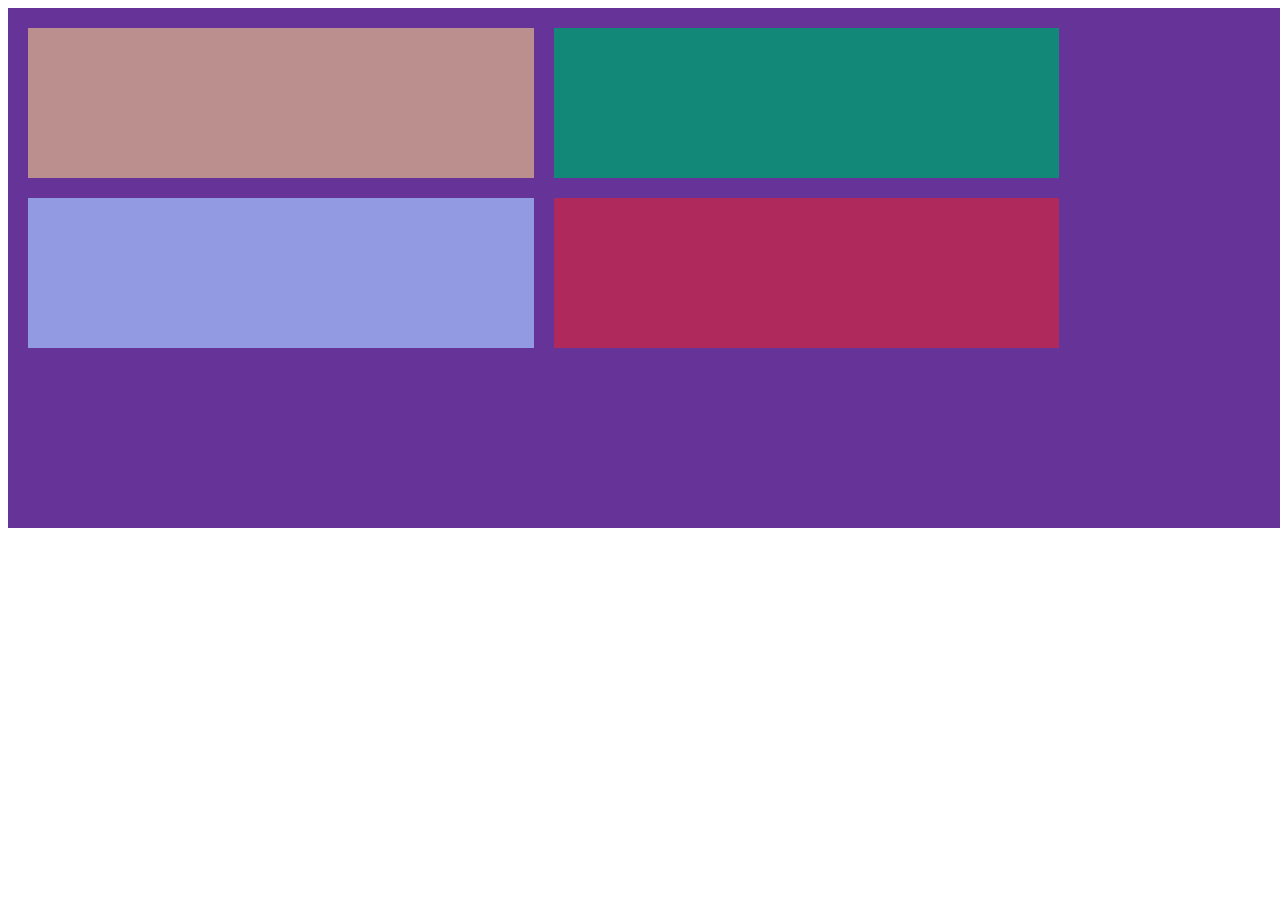
<file: index.html>
<!DOCTYPE html>
<html lang="en">
<head>
    <meta charset="UTF-8">
    <meta http-equiv="X-UA-Compatible" content="IE=edge">
    <meta name="viewport" content="width=device-width, initial-scale=1.0">
    <title>Document</title>
    <link rel="stylesheet" href="hi.css" type="text/css">
</head>
<body>
    <div class="outerbox">
        <div class="box1"></div>
        <div class="box2"></div>
        <div class="box3"></div>
        <div class="box4"></div>

    </div>
    
</body>
</html>
</file>
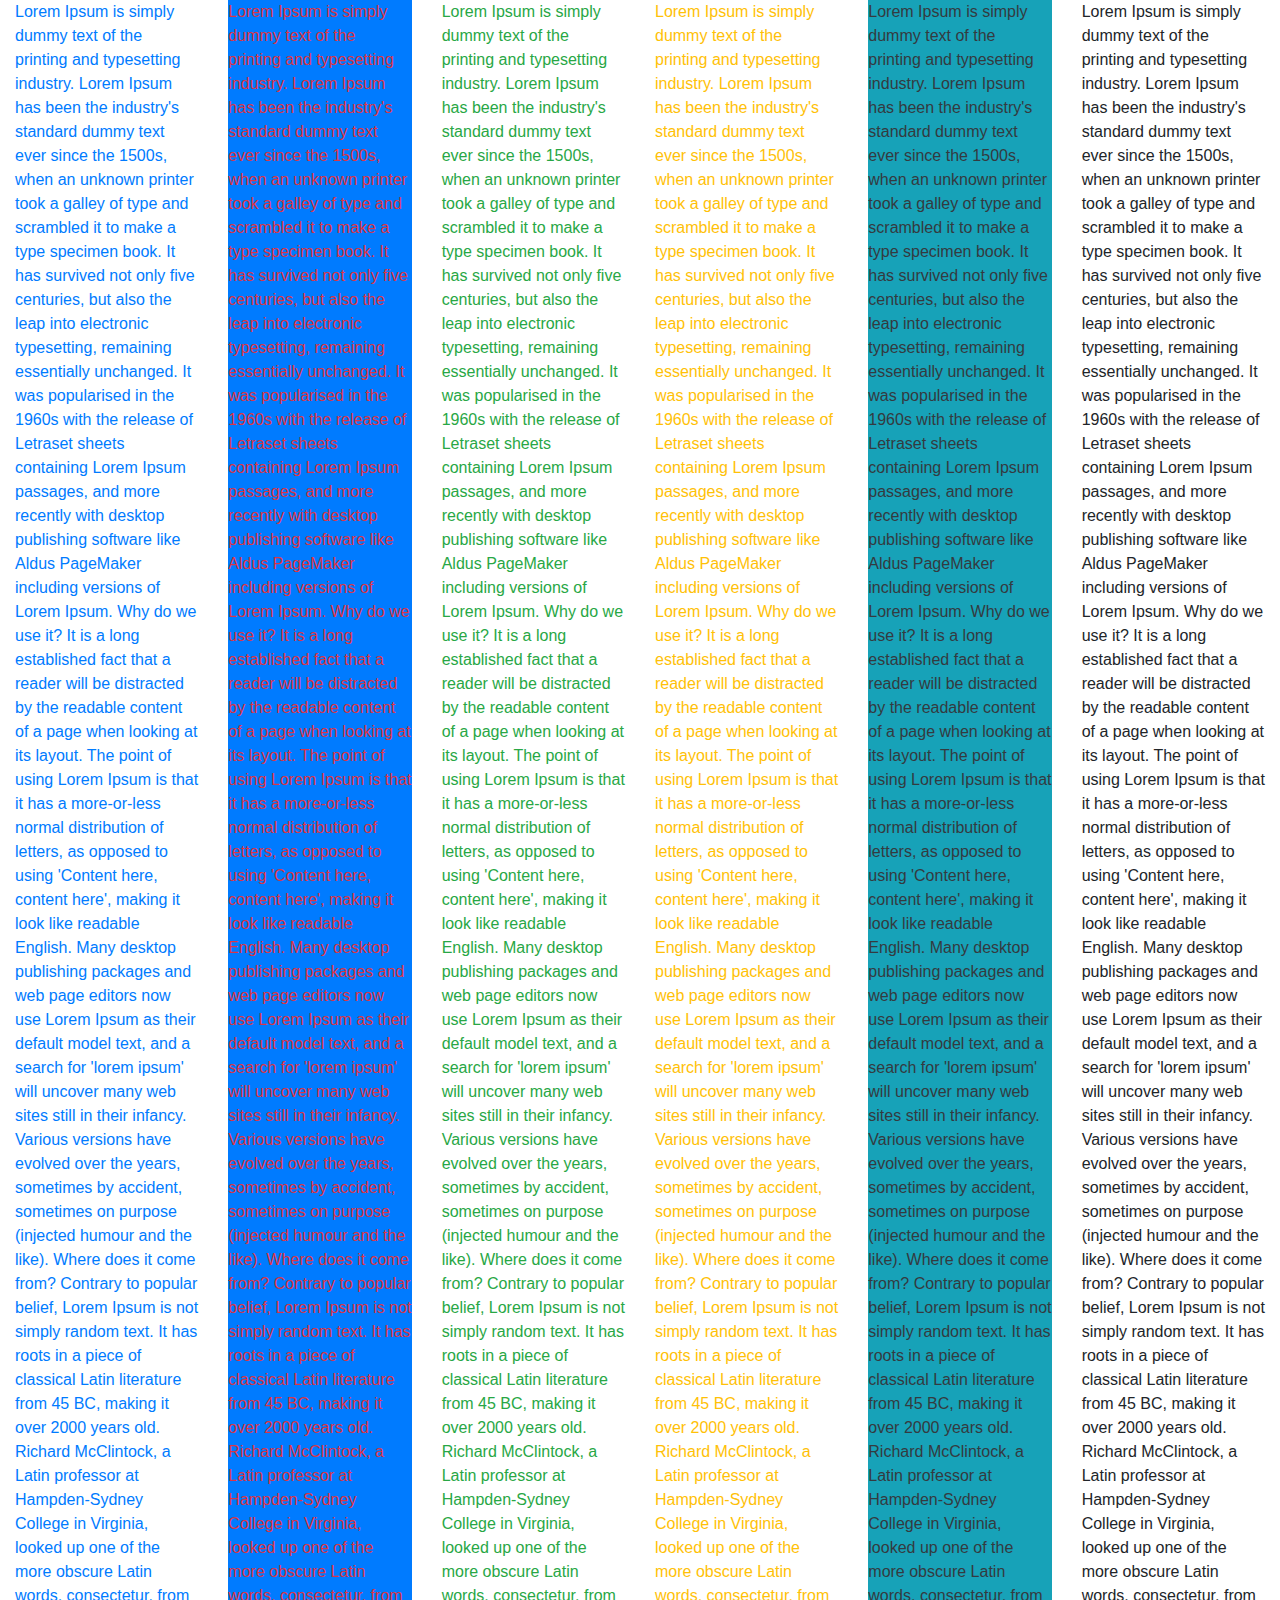
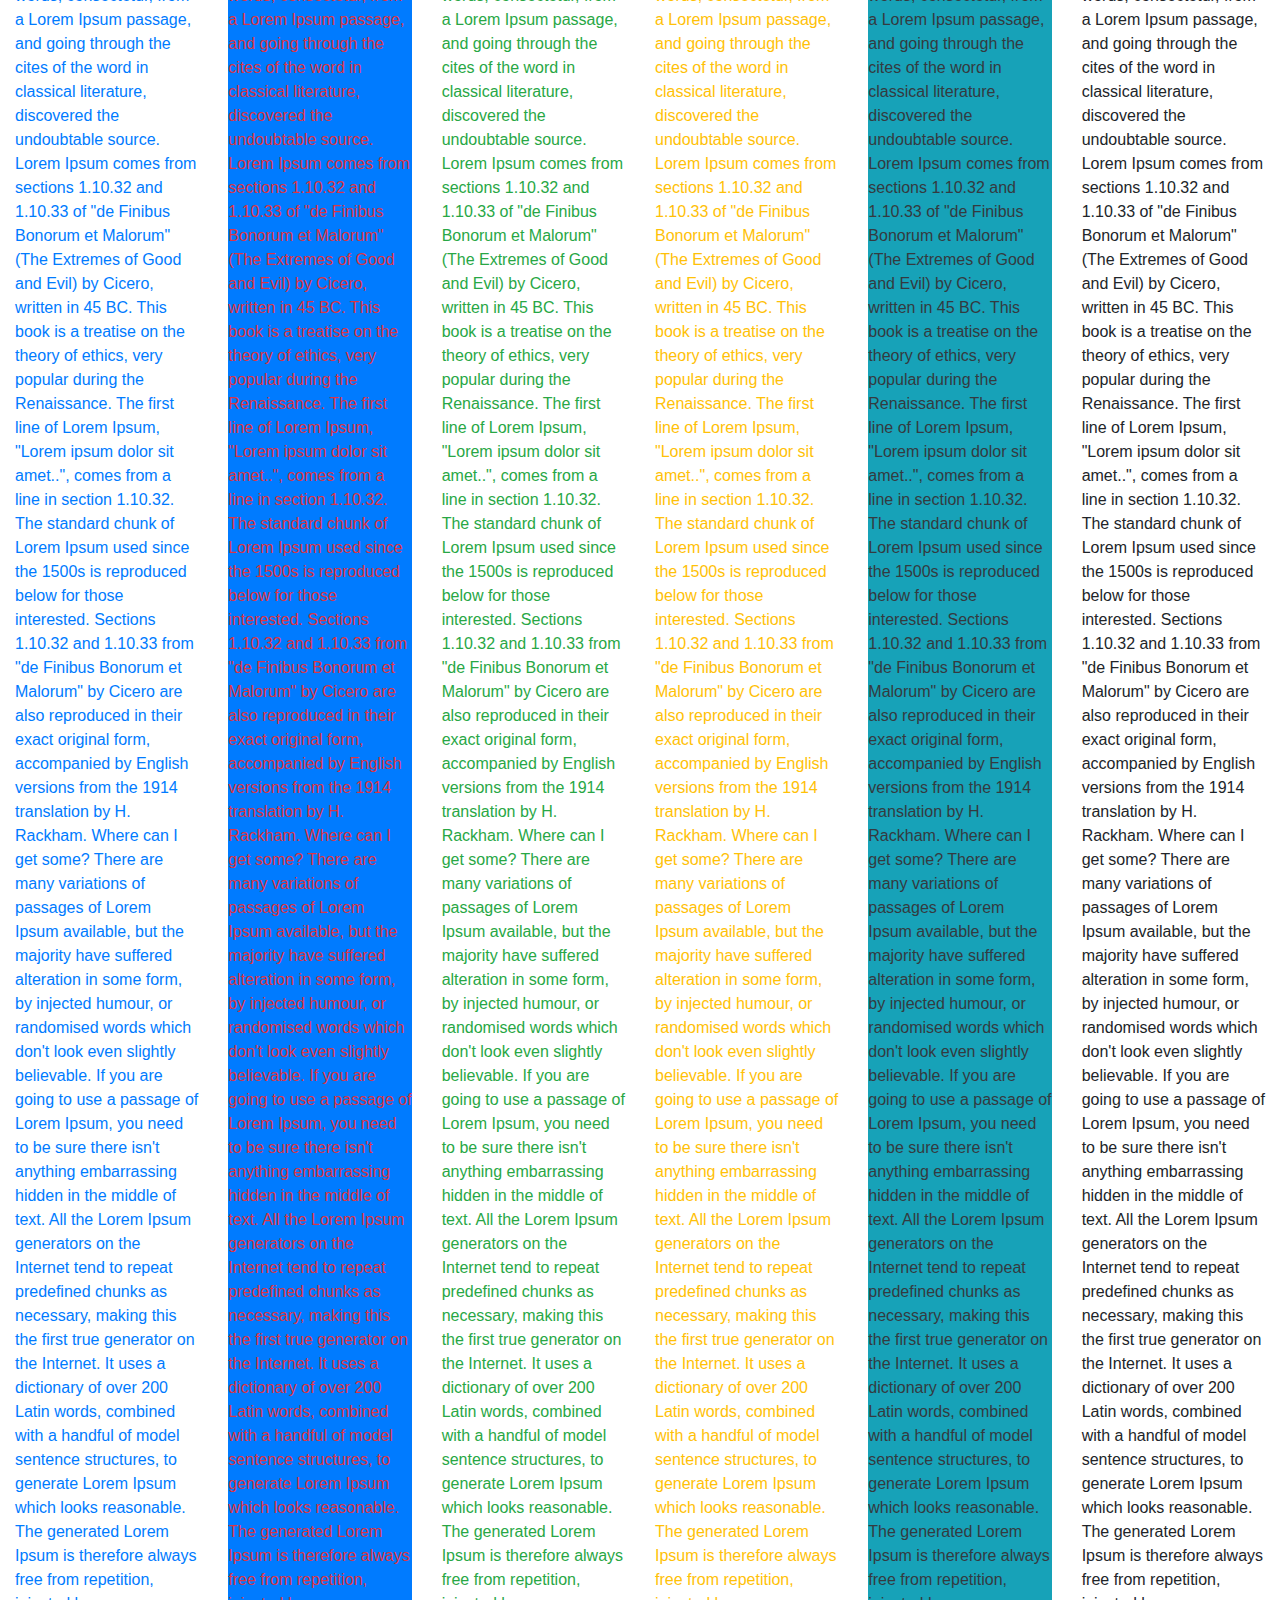
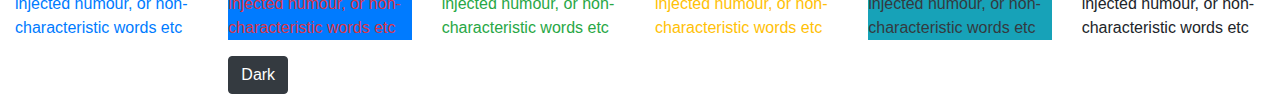
<file: bootstrap.html>
<!DOCTYPE html>
<html lang="en">
<head>
    <meta charset="UTF-8">
    <meta http-equiv="X-UA-Compatible" content="IE=edge">
    <meta name="viewport" content="width=device-width, initial-scale=1.0">
    <title>Document</title>
    <link rel="stylesheet" href="https://maxcdn.bootstrapcdn.com/bootstrap/4.0.0/css/bootstrap.min.css" integrity="sha384-Gn5384xqQ1aoWXA+058RXPxPg6fy4IWvTNh0E263XmFcJlSAwiGgFAW/dAiS6JXm" crossorigin="anonymous">
</head>
<body>
    <div class="container-fluid">
    <div class="row">
        <div class="col-12 col-sm-6 col-md-4 col-lg-3 col-xl-2">
            <p class="text-primary">
                Lorem Ipsum is simply dummy text of the printing and typesetting industry. Lorem Ipsum has been the industry's standard dummy text ever since the 1500s, when an unknown printer took a galley of type and scrambled it to make a type specimen book. It has survived not only five centuries, but also the leap into electronic typesetting, remaining essentially unchanged. It was popularised in the 1960s with the release of Letraset sheets containing Lorem Ipsum passages, and more recently with desktop publishing software like Aldus PageMaker including versions of Lorem Ipsum.

Why do we use it?
It is a long established fact that a reader will be distracted by the readable content of a page when looking at its layout. The point of using Lorem Ipsum is that it has a more-or-less normal distribution of letters, as opposed to using 'Content here, content here', making it look like readable English. Many desktop publishing packages and web page editors now use Lorem Ipsum as their default model text, and a search for 'lorem ipsum' will uncover many web sites still in their infancy. Various versions have evolved over the years, sometimes by accident, sometimes on purpose (injected humour and the like).


Where does it come from?
Contrary to popular belief, Lorem Ipsum is not simply random text. It has roots in a piece of classical Latin literature from 45 BC, making it over 2000 years old. Richard McClintock, a Latin professor at Hampden-Sydney College in Virginia, looked up one of the more obscure Latin words, consectetur, from a Lorem Ipsum passage, and going through the cites of the word in classical literature, discovered the undoubtable source. Lorem Ipsum comes from sections 1.10.32 and 1.10.33 of "de Finibus Bonorum et Malorum" (The Extremes of Good and Evil) by Cicero, written in 45 BC. This book is a treatise on the theory of ethics, very popular during the Renaissance. The first line of Lorem Ipsum, "Lorem ipsum dolor sit amet..", comes from a line in section 1.10.32.

The standard chunk of Lorem Ipsum used since the 1500s is reproduced below for those interested. Sections 1.10.32 and 1.10.33 from "de Finibus Bonorum et Malorum" by Cicero are also reproduced in their exact original form, accompanied by English versions from the 1914 translation by H. Rackham.

Where can I get some?
There are many variations of passages of Lorem Ipsum available, but the majority have suffered alteration in some form, by injected humour, or randomised words which don't look even slightly believable. If you are going to use a passage of Lorem Ipsum, you need to be sure there isn't anything embarrassing hidden in the middle of text. All the Lorem Ipsum generators on the Internet tend to repeat predefined chunks as necessary, making this the first true generator on the Internet. It uses a dictionary of over 200 Latin words, combined with a handful of model sentence structures, to generate Lorem Ipsum which looks reasonable. The generated Lorem Ipsum is therefore always free from repetition, injected humour, or non-characteristic words etc
            </p>
        </div>

        <div class="col-12 col-sm-6 col-md-4 col-lg-3 col-xl-2">
            <p class="text-danger bg-primary">
                Lorem Ipsum is simply dummy text of the printing and typesetting industry. Lorem Ipsum has been the industry's standard dummy text ever since the 1500s, when an unknown printer took a galley of type and scrambled it to make a type specimen book. It has survived not only five centuries, but also the leap into electronic typesetting, remaining essentially unchanged. It was popularised in the 1960s with the release of Letraset sheets containing Lorem Ipsum passages, and more recently with desktop publishing software like Aldus PageMaker including versions of Lorem Ipsum.

Why do we use it?
It is a long established fact that a reader will be distracted by the readable content of a page when looking at its layout. The point of using Lorem Ipsum is that it has a more-or-less normal distribution of letters, as opposed to using 'Content here, content here', making it look like readable English. Many desktop publishing packages and web page editors now use Lorem Ipsum as their default model text, and a search for 'lorem ipsum' will uncover many web sites still in their infancy. Various versions have evolved over the years, sometimes by accident, sometimes on purpose (injected humour and the like).


Where does it come from?
Contrary to popular belief, Lorem Ipsum is not simply random text. It has roots in a piece of classical Latin literature from 45 BC, making it over 2000 years old. Richard McClintock, a Latin professor at Hampden-Sydney College in Virginia, looked up one of the more obscure Latin words, consectetur, from a Lorem Ipsum passage, and going through the cites of the word in classical literature, discovered the undoubtable source. Lorem Ipsum comes from sections 1.10.32 and 1.10.33 of "de Finibus Bonorum et Malorum" (The Extremes of Good and Evil) by Cicero, written in 45 BC. This book is a treatise on the theory of ethics, very popular during the Renaissance. The first line of Lorem Ipsum, "Lorem ipsum dolor sit amet..", comes from a line in section 1.10.32.

The standard chunk of Lorem Ipsum used since the 1500s is reproduced below for those interested. Sections 1.10.32 and 1.10.33 from "de Finibus Bonorum et Malorum" by Cicero are also reproduced in their exact original form, accompanied by English versions from the 1914 translation by H. Rackham.

Where can I get some?
There are many variations of passages of Lorem Ipsum available, but the majority have suffered alteration in some form, by injected humour, or randomised words which don't look even slightly believable. If you are going to use a passage of Lorem Ipsum, you need to be sure there isn't anything embarrassing hidden in the middle of text. All the Lorem Ipsum generators on the Internet tend to repeat predefined chunks as necessary, making this the first true generator on the Internet. It uses a dictionary of over 200 Latin words, combined with a handful of model sentence structures, to generate Lorem Ipsum which looks reasonable. The generated Lorem Ipsum is therefore always free from repetition, injected humour, or non-characteristic words etc
            </p>
            <button type="button" class="btn btn-dark">Dark</button> 
        </div>

        <div class="col-12 col-sm-6 col-md-4 col-lg-3 col-xl-2">
            <p class="text-success">
                Lorem Ipsum is simply dummy text of the printing and typesetting industry. Lorem Ipsum has been the industry's standard dummy text ever since the 1500s, when an unknown printer took a galley of type and scrambled it to make a type specimen book. It has survived not only five centuries, but also the leap into electronic typesetting, remaining essentially unchanged. It was popularised in the 1960s with the release of Letraset sheets containing Lorem Ipsum passages, and more recently with desktop publishing software like Aldus PageMaker including versions of Lorem Ipsum.

Why do we use it?
It is a long established fact that a reader will be distracted by the readable content of a page when looking at its layout. The point of using Lorem Ipsum is that it has a more-or-less normal distribution of letters, as opposed to using 'Content here, content here', making it look like readable English. Many desktop publishing packages and web page editors now use Lorem Ipsum as their default model text, and a search for 'lorem ipsum' will uncover many web sites still in their infancy. Various versions have evolved over the years, sometimes by accident, sometimes on purpose (injected humour and the like).


Where does it come from?
Contrary to popular belief, Lorem Ipsum is not simply random text. It has roots in a piece of classical Latin literature from 45 BC, making it over 2000 years old. Richard McClintock, a Latin professor at Hampden-Sydney College in Virginia, looked up one of the more obscure Latin words, consectetur, from a Lorem Ipsum passage, and going through the cites of the word in classical literature, discovered the undoubtable source. Lorem Ipsum comes from sections 1.10.32 and 1.10.33 of "de Finibus Bonorum et Malorum" (The Extremes of Good and Evil) by Cicero, written in 45 BC. This book is a treatise on the theory of ethics, very popular during the Renaissance. The first line of Lorem Ipsum, "Lorem ipsum dolor sit amet..", comes from a line in section 1.10.32.

The standard chunk of Lorem Ipsum used since the 1500s is reproduced below for those interested. Sections 1.10.32 and 1.10.33 from "de Finibus Bonorum et Malorum" by Cicero are also reproduced in their exact original form, accompanied by English versions from the 1914 translation by H. Rackham.

Where can I get some?
There are many variations of passages of Lorem Ipsum available, but the majority have suffered alteration in some form, by injected humour, or randomised words which don't look even slightly believable. If you are going to use a passage of Lorem Ipsum, you need to be sure there isn't anything embarrassing hidden in the middle of text. All the Lorem Ipsum generators on the Internet tend to repeat predefined chunks as necessary, making this the first true generator on the Internet. It uses a dictionary of over 200 Latin words, combined with a handful of model sentence structures, to generate Lorem Ipsum which looks reasonable. The generated Lorem Ipsum is therefore always free from repetition, injected humour, or non-characteristic words etc
            </p>
        </div>

        <div class="col-12 col-sm-6 col-md-4 col-lg-3 col-xl-2">
            <p class="text-warning">
                Lorem Ipsum is simply dummy text of the printing and typesetting industry. Lorem Ipsum has been the industry's standard dummy text ever since the 1500s, when an unknown printer took a galley of type and scrambled it to make a type specimen book. It has survived not only five centuries, but also the leap into electronic typesetting, remaining essentially unchanged. It was popularised in the 1960s with the release of Letraset sheets containing Lorem Ipsum passages, and more recently with desktop publishing software like Aldus PageMaker including versions of Lorem Ipsum.

Why do we use it?
It is a long established fact that a reader will be distracted by the readable content of a page when looking at its layout. The point of using Lorem Ipsum is that it has a more-or-less normal distribution of letters, as opposed to using 'Content here, content here', making it look like readable English. Many desktop publishing packages and web page editors now use Lorem Ipsum as their default model text, and a search for 'lorem ipsum' will uncover many web sites still in their infancy. Various versions have evolved over the years, sometimes by accident, sometimes on purpose (injected humour and the like).


Where does it come from?
Contrary to popular belief, Lorem Ipsum is not simply random text. It has roots in a piece of classical Latin literature from 45 BC, making it over 2000 years old. Richard McClintock, a Latin professor at Hampden-Sydney College in Virginia, looked up one of the more obscure Latin words, consectetur, from a Lorem Ipsum passage, and going through the cites of the word in classical literature, discovered the undoubtable source. Lorem Ipsum comes from sections 1.10.32 and 1.10.33 of "de Finibus Bonorum et Malorum" (The Extremes of Good and Evil) by Cicero, written in 45 BC. This book is a treatise on the theory of ethics, very popular during the Renaissance. The first line of Lorem Ipsum, "Lorem ipsum dolor sit amet..", comes from a line in section 1.10.32.

The standard chunk of Lorem Ipsum used since the 1500s is reproduced below for those interested. Sections 1.10.32 and 1.10.33 from "de Finibus Bonorum et Malorum" by Cicero are also reproduced in their exact original form, accompanied by English versions from the 1914 translation by H. Rackham.

Where can I get some?
There are many variations of passages of Lorem Ipsum available, but the majority have suffered alteration in some form, by injected humour, or randomised words which don't look even slightly believable. If you are going to use a passage of Lorem Ipsum, you need to be sure there isn't anything embarrassing hidden in the middle of text. All the Lorem Ipsum generators on the Internet tend to repeat predefined chunks as necessary, making this the first true generator on the Internet. It uses a dictionary of over 200 Latin words, combined with a handful of model sentence structures, to generate Lorem Ipsum which looks reasonable. The generated Lorem Ipsum is therefore always free from repetition, injected humour, or non-characteristic words etc
            </p>
        </div>

        <div class="col-12 col-sm-6 col-md-4 col-lg-3 col-xl-2">
            <p class="text-dark bg-info">
                Lorem Ipsum is simply dummy text of the printing and typesetting industry. Lorem Ipsum has been the industry's standard dummy text ever since the 1500s, when an unknown printer took a galley of type and scrambled it to make a type specimen book. It has survived not only five centuries, but also the leap into electronic typesetting, remaining essentially unchanged. It was popularised in the 1960s with the release of Letraset sheets containing Lorem Ipsum passages, and more recently with desktop publishing software like Aldus PageMaker including versions of Lorem Ipsum.

Why do we use it?
It is a long established fact that a reader will be distracted by the readable content of a page when looking at its layout. The point of using Lorem Ipsum is that it has a more-or-less normal distribution of letters, as opposed to using 'Content here, content here', making it look like readable English. Many desktop publishing packages and web page editors now use Lorem Ipsum as their default model text, and a search for 'lorem ipsum' will uncover many web sites still in their infancy. Various versions have evolved over the years, sometimes by accident, sometimes on purpose (injected humour and the like).


Where does it come from?
Contrary to popular belief, Lorem Ipsum is not simply random text. It has roots in a piece of classical Latin literature from 45 BC, making it over 2000 years old. Richard McClintock, a Latin professor at Hampden-Sydney College in Virginia, looked up one of the more obscure Latin words, consectetur, from a Lorem Ipsum passage, and going through the cites of the word in classical literature, discovered the undoubtable source. Lorem Ipsum comes from sections 1.10.32 and 1.10.33 of "de Finibus Bonorum et Malorum" (The Extremes of Good and Evil) by Cicero, written in 45 BC. This book is a treatise on the theory of ethics, very popular during the Renaissance. The first line of Lorem Ipsum, "Lorem ipsum dolor sit amet..", comes from a line in section 1.10.32.

The standard chunk of Lorem Ipsum used since the 1500s is reproduced below for those interested. Sections 1.10.32 and 1.10.33 from "de Finibus Bonorum et Malorum" by Cicero are also reproduced in their exact original form, accompanied by English versions from the 1914 translation by H. Rackham.

Where can I get some?
There are many variations of passages of Lorem Ipsum available, but the majority have suffered alteration in some form, by injected humour, or randomised words which don't look even slightly believable. If you are going to use a passage of Lorem Ipsum, you need to be sure there isn't anything embarrassing hidden in the middle of text. All the Lorem Ipsum generators on the Internet tend to repeat predefined chunks as necessary, making this the first true generator on the Internet. It uses a dictionary of over 200 Latin words, combined with a handful of model sentence structures, to generate Lorem Ipsum which looks reasonable. The generated Lorem Ipsum is therefore always free from repetition, injected humour, or non-characteristic words etc
            </p>
        </div>

        <div class="col-12 col-sm-6 col-md-4 col-lg-3 col-xl-2">
            <p>
                Lorem Ipsum is simply dummy text of the printing and typesetting industry. Lorem Ipsum has been the industry's standard dummy text ever since the 1500s, when an unknown printer took a galley of type and scrambled it to make a type specimen book. It has survived not only five centuries, but also the leap into electronic typesetting, remaining essentially unchanged. It was popularised in the 1960s with the release of Letraset sheets containing Lorem Ipsum passages, and more recently with desktop publishing software like Aldus PageMaker including versions of Lorem Ipsum.

Why do we use it?
It is a long established fact that a reader will be distracted by the readable content of a page when looking at its layout. The point of using Lorem Ipsum is that it has a more-or-less normal distribution of letters, as opposed to using 'Content here, content here', making it look like readable English. Many desktop publishing packages and web page editors now use Lorem Ipsum as their default model text, and a search for 'lorem ipsum' will uncover many web sites still in their infancy. Various versions have evolved over the years, sometimes by accident, sometimes on purpose (injected humour and the like).


Where does it come from?
Contrary to popular belief, Lorem Ipsum is not simply random text. It has roots in a piece of classical Latin literature from 45 BC, making it over 2000 years old. Richard McClintock, a Latin professor at Hampden-Sydney College in Virginia, looked up one of the more obscure Latin words, consectetur, from a Lorem Ipsum passage, and going through the cites of the word in classical literature, discovered the undoubtable source. Lorem Ipsum comes from sections 1.10.32 and 1.10.33 of "de Finibus Bonorum et Malorum" (The Extremes of Good and Evil) by Cicero, written in 45 BC. This book is a treatise on the theory of ethics, very popular during the Renaissance. The first line of Lorem Ipsum, "Lorem ipsum dolor sit amet..", comes from a line in section 1.10.32.

The standard chunk of Lorem Ipsum used since the 1500s is reproduced below for those interested. Sections 1.10.32 and 1.10.33 from "de Finibus Bonorum et Malorum" by Cicero are also reproduced in their exact original form, accompanied by English versions from the 1914 translation by H. Rackham.

Where can I get some?
There are many variations of passages of Lorem Ipsum available, but the majority have suffered alteration in some form, by injected humour, or randomised words which don't look even slightly believable. If you are going to use a passage of Lorem Ipsum, you need to be sure there isn't anything embarrassing hidden in the middle of text. All the Lorem Ipsum generators on the Internet tend to repeat predefined chunks as necessary, making this the first true generator on the Internet. It uses a dictionary of over 200 Latin words, combined with a handful of model sentence structures, to generate Lorem Ipsum which looks reasonable. The generated Lorem Ipsum is therefore always free from repetition, injected humour, or non-characteristic words etc
            </p>
        </div>


    </div>
</div>


    <script src="https://code.jquery.com/jquery-3.2.1.slim.min.js" integrity="sha384-KJ3o2DKtIkvYIK3UENzmM7KCkRr/rE9/Qpg6aAZGJwFDMVNA/GpGFF93hXpG5KkN" crossorigin="anonymous"></script>
<script src="https://cdnjs.cloudflare.com/ajax/libs/popper.js/1.12.9/umd/popper.min.js" integrity="sha384-ApNbgh9B+Y1QKtv3Rn7W3mgPxhU9K/ScQsAP7hUibX39j7fakFPskvXusvfa0b4Q" crossorigin="anonymous"></script>
<script src="https://maxcdn.bootstrapcdn.com/bootstrap/4.0.0/js/bootstrap.min.js" integrity="sha384-JZR6Spejh4U02d8jOt6vLEHfe/JQGiRRSQQxSfFWpi1MquVdAyjUar5+76PVCmYl" crossorigin="anonymous"></script>
</body>
</html>
</file>
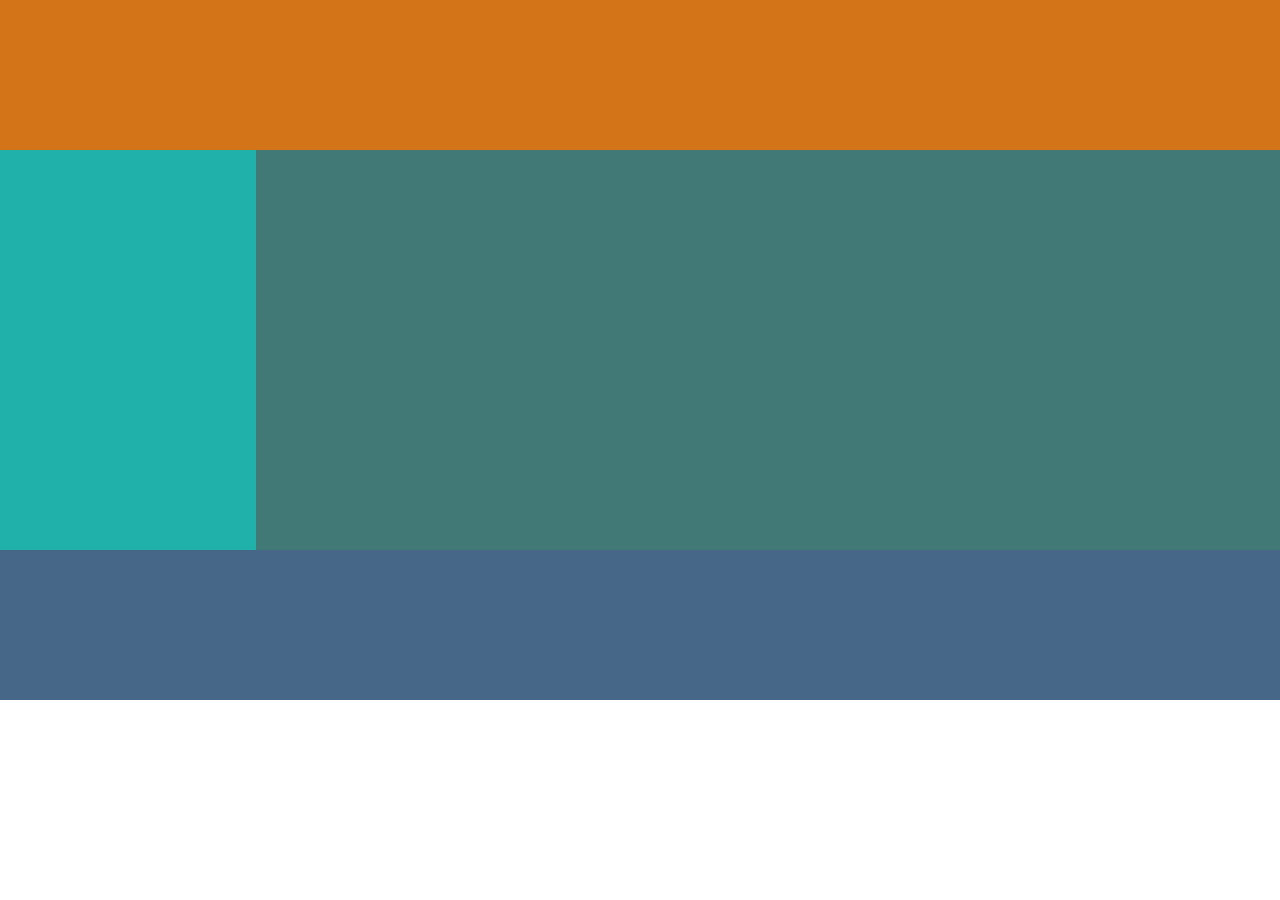
<file: demo.html>
<!DOCTYPE html>
<html lang="en">
<head>
    <meta charset="UTF-8">
    <meta http-equiv="X-UA-Compatible" content="IE=edge">
    <meta name="viewport" content="width=device-width, initial-scale=1.0">
    <title>Document</title>
    <link rel="stylesheet" href="demo.css" type="text/css">
</head>
<body>
    <div class="main-body">
        <div class="header">

        </div>
        <div class="content">
            <div class="left-sec">

            </div>
            <div class="right-sec">
                
            </div>
        </div>
        <div class="footer">

        </div>
    </div>
    
</body>
</html>
</file>
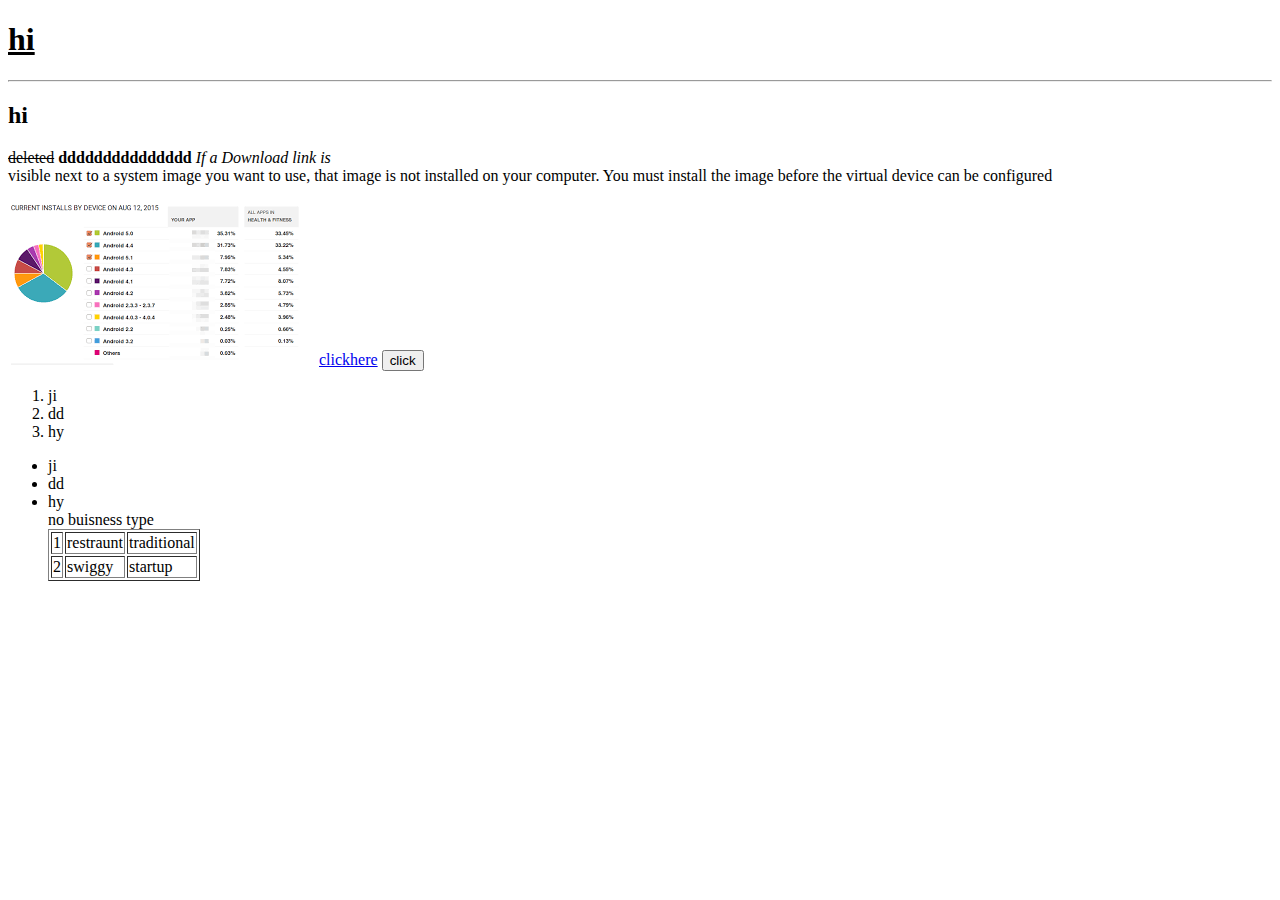
<file: first.html>
<!DOCTYPE html>
<html>
    <head>
        <title>
            crossroads
        </title>
    </head>
    <body>
        <h1><u>hi</u></h1>
        <hr>
        <h2>hi</h2>
        <p>
            <del>deleted</del>
            <strong>ddddddddddddddd</strong>
           <i> If a Download link is </i><br>visible next to a system image you want to use, that image is not installed on your computer. You must install the image before the virtual device can be configured
        </p>
        <img src = "[data-uri]">
    </body>
    <a href ="https://www.youtube.com/watch?v=B-AnAQnNkSk">clickhere</a>
 <button>click</button>   
 <ol>
     <li>ji</li>
     <li>dd</li>
     <li>hy</li>
 </ol>
 <ul>
    <li>ji</li>
    <li>dd</li>
    <li>hy</li>
    <thead>
        <tr>
            <th>no</th>
            <th>buisness</th>
            <th>type</th>

        </tr>
        <table border="1px">
    </thead>
    <tbody>
        <tr>
            <td>1</td>
                <td>restraunt</td>
                <td>traditional</td>
        </tr>
        <tr>
            <td>2</td>
            <td>swiggy</td>
            <td>startup</td>
        </tr>
    </tbody>
</table>
 </ul>
</html>
</file>
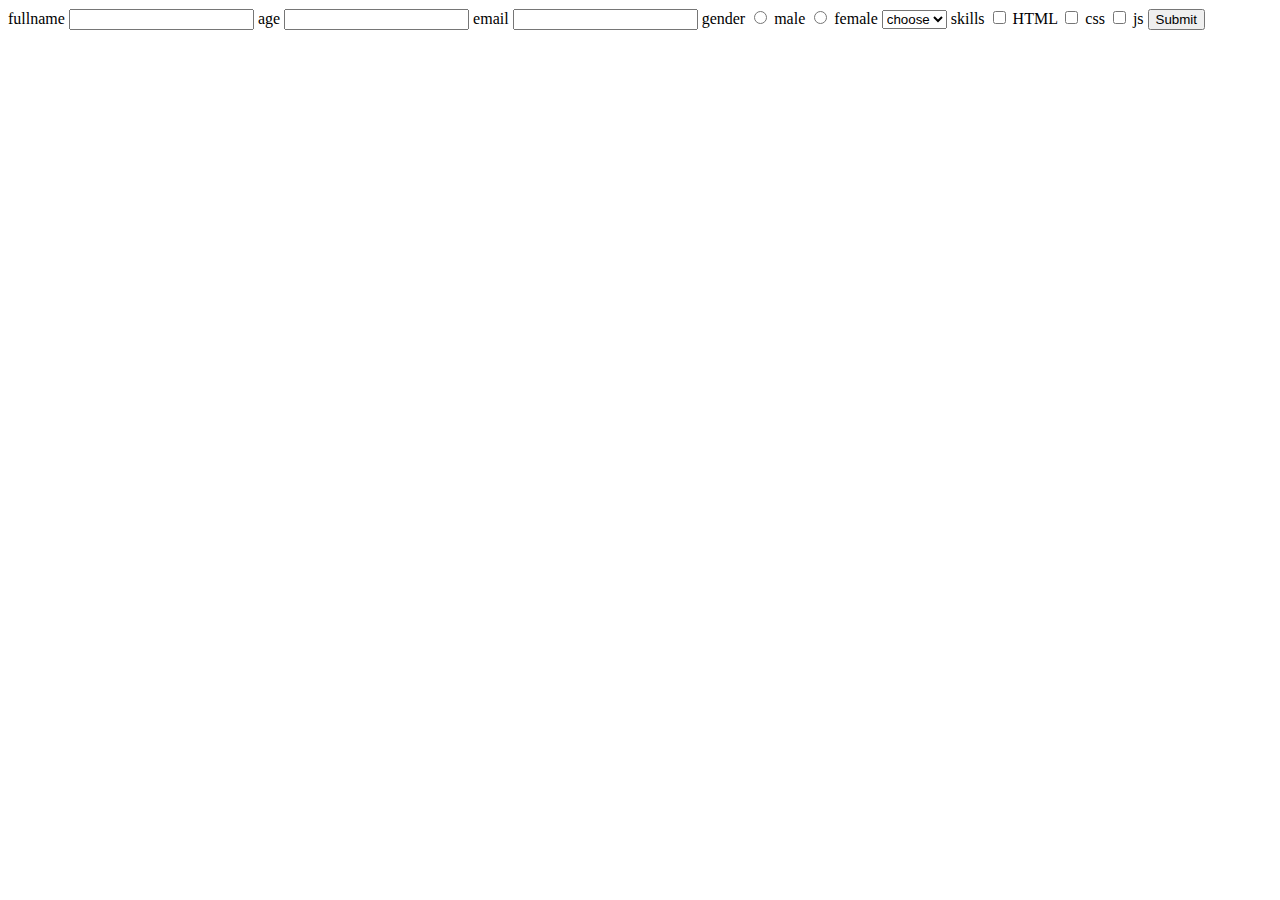
<file: form.html>
<!DOCTYPE html>
<!DOCTYPE html>
<html lang="en">
<head>
    <meta charset="UTF-8">
    <meta http-equiv="X-UA-Compatible" content="IE=edge">
    <meta name="viewport" content="width=device-width, initial-scale=1.0">
    <title>Document</title>
</head>
<body>
    <form>
        <label>fullname</label>
        <input type = "text">
        <label>age</label>
        <input type = "number">
        <label>email</label>
        <input type ="email>">
        <label>gender</label>
        <input type = "radio">
        <label>male</label>
        <input type ="radio">
        <label>female</label>
        <select>
            <option>choose</option>
            <option>+2</option>
            <option>ug</option>
        </select>
        <label>skills</label>
        <input type ="checkbox">
        <label>HTML</label>
        <input type ="checkbox">
        <label>css</label>
        <input type ="checkbox">
        <label>js</label>
        <input type = "submit">
    </form>
    <video>
    <video width="300px" height="200px" controls loop autoplay muted>
        <source src ="https://www.istockphoto.com/video/close-up-of-male-hand-adjusting-washing-machine-gm1048326192-280412792">
    </video>
</body>
</html>
</file>
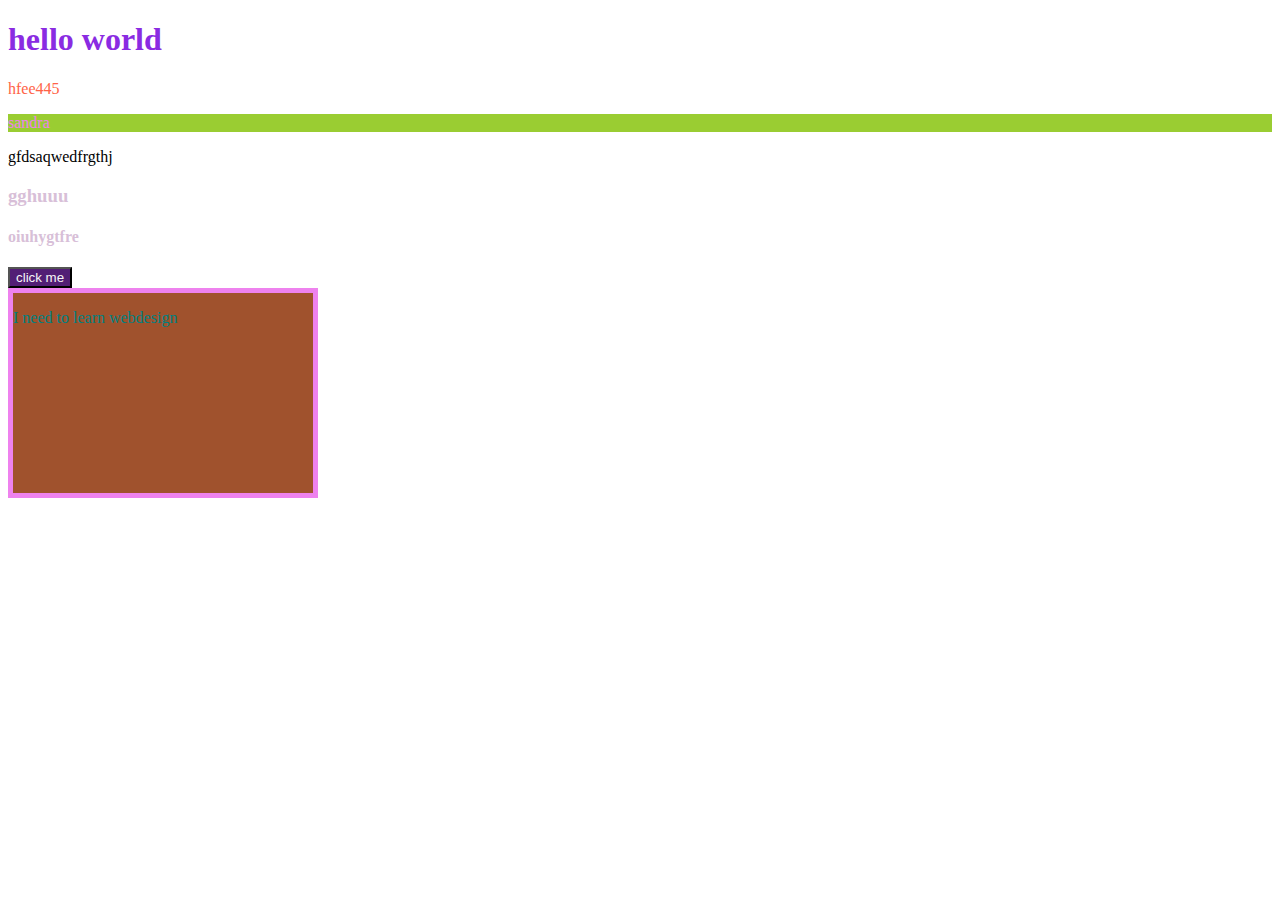
<file: hello.html>
<!DOCTYPE html>
<html lang="en">
<head>
    <meta charset="UTF-8">
    <meta http-equiv="X-UA-Compatible" content="IE=edge">
    <meta name="viewport" content="width=device-width, initial-scale=1.0">
    <title>Document</title>
    <!--<style>
        p{
            color:darkmagenta;
            background:darkseagreen
        }
    </style>-->

    <link href="style.css"type="text/css"rel="stylesheet">
</head>
<body>
    <h1 style="color:blueviolet">hello world</h1>
    <p id="p1">hfee445</p>
    <p id="p2">sandra</p>
    <p>gfdsaqwedfrgthj</p>
    <h3 class="content">gghuuu</h3>
    <h4 class="content">oiuhygtfre</h4>
    <button>click me</button>

    <div>
        <p class="colorful"> I need to learn webdesign</p>
    </div>
</body>
</html>
</file>
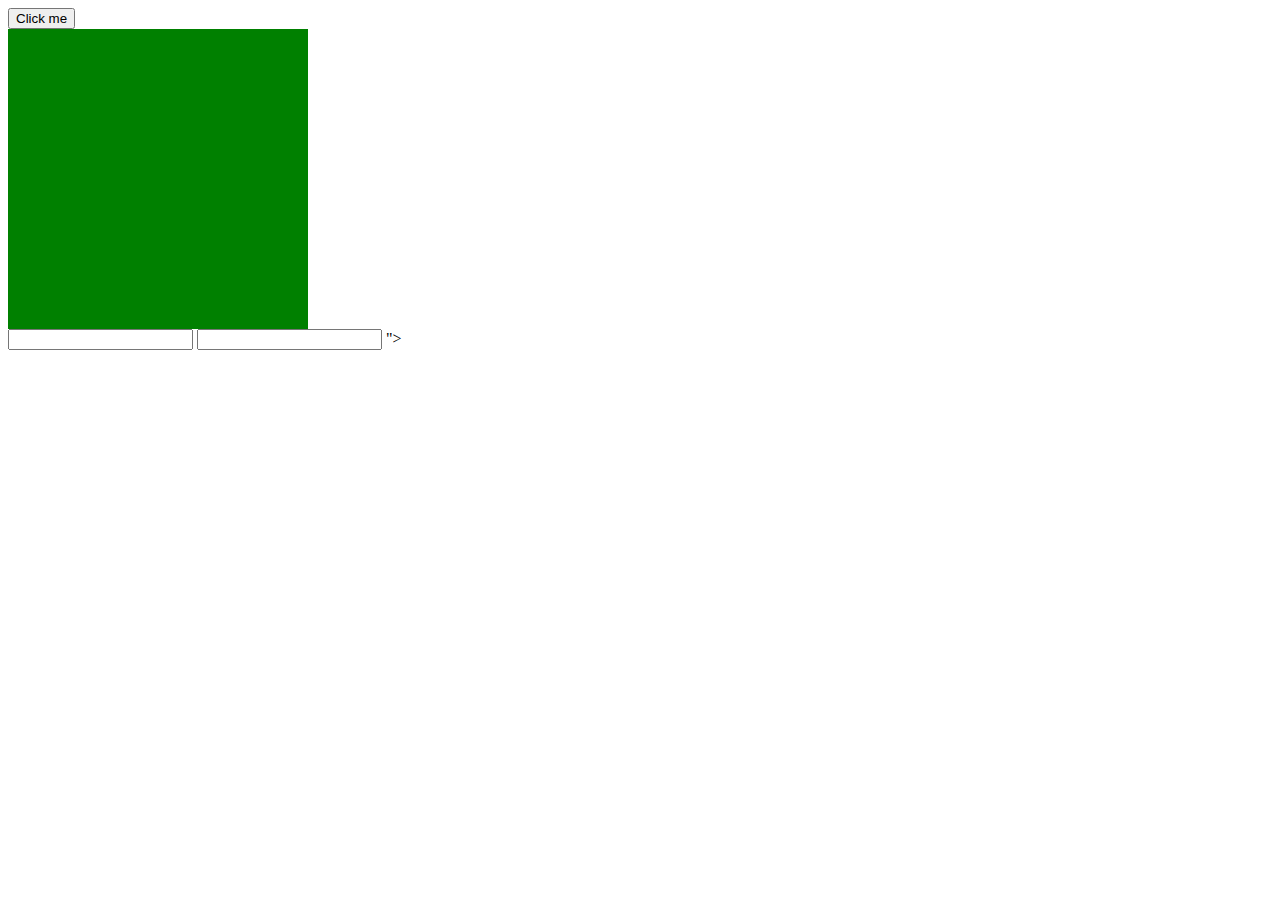
<file: jquery.html>
<!DOCTYPE html>
<html lang="en">
<head>
    <meta charset="UTF-8">
    <meta http-equiv="X-UA-Compatible" content="IE=edge">
    <meta name="viewport" content="width=device-width, initial-scale=1.0">
    <title>Document</title>
</head>
<body>
    <button id="btn">Click me</button>
    <div style="width:300px;height:300px;background:green;" id="box">
    </div>
    <input type="text" id="inp">
    <label style="display:none;"  id="error">enter min 4 chars</label>
    <input type="text" id="">
    <script src="https://code.jquery.com/jquery-3.6.0.js" integrity="sha256-H+K7U5CnXl1h5ywQfKtSj8PCmoN9aaq30gDh27Xc0jk=" crossorigin="anonymous"></script>"></script>
    <script>
        $(document).ready(function(){
            $("#btn").click(function(){
                //alert("Button Clicked")
                //$("#box").hide()
                //$("#box").toggle(3000)
                $("#box").fadeToggle(3000)
            })
            $("#btn").mouseenter(function(){
                $(this).css({"background":"red"})
            })
            $("#inp").blur(function(){
                var text=$(this).val()
                if(text.length<4){
                   //alert("enter min charecters")
                    $("#error").show()
                }else{
                    $("#error").hide()
                }
            })
        })
    </script>
</body>
</html>
</file>
<file: hi.css>
.outerbox{
    width:100%;
    height: 500px;
    background: rebeccapurple;
    padding: 10px;
}
.box1{
    width:40%;
    height:30%;
    background: rosybrown;
    float: left;
    margin: 10px;
}

.box2{
    width:40%;
    height:30%;
    background: rgb(18, 136, 120);
    float: left;
    margin: 10px;
}

.box3{
    width:40%;
    height:30%;
    background: rgb(146, 154, 226);
    float: left;
    margin: 10px;
}

.box4{
    width:40%;
    height:30%;
    background: rgb(175, 41, 92);
    float: left;
    margin: 10px;
}
</file>
<file: demo.css>
.header{
    width:100%;
    background:rgb(212, 116, 25);
    height:150px;
}
.left-sec{
    width:20%;
    float:left;
    height:400px;
    background: lightseagreen;
}
.right-sec{
    width:80%;
    float:left;
    height:400px;
    background: rgb(65, 121, 118);
}
.footer{
    height:150px;
    width:100%;
    background: rgb(71, 103, 136);
}
.content{
    height:400px;
}
body{
    margin: 0;
}
.login-controls{
    margin-left: 115px;
}
.login{
    padding-top: 10px;
}
</file>
<file: style.css>
button{
    background: rgb(82, 30, 117);
    color:whitesmoke
}
#p1{
    color:tomato
}
#p2{
    color:violet;
    background: yellowgreen;
}
.content{
    color:thistle;
}

div{
    width:300px;
    height: 200px;
    background: sienna;
    margin:0%;
    padding :0%;
    border: 5px solid;
    border-color: violet;
}
    .colorful{
        color: teal;
    }
</file>
